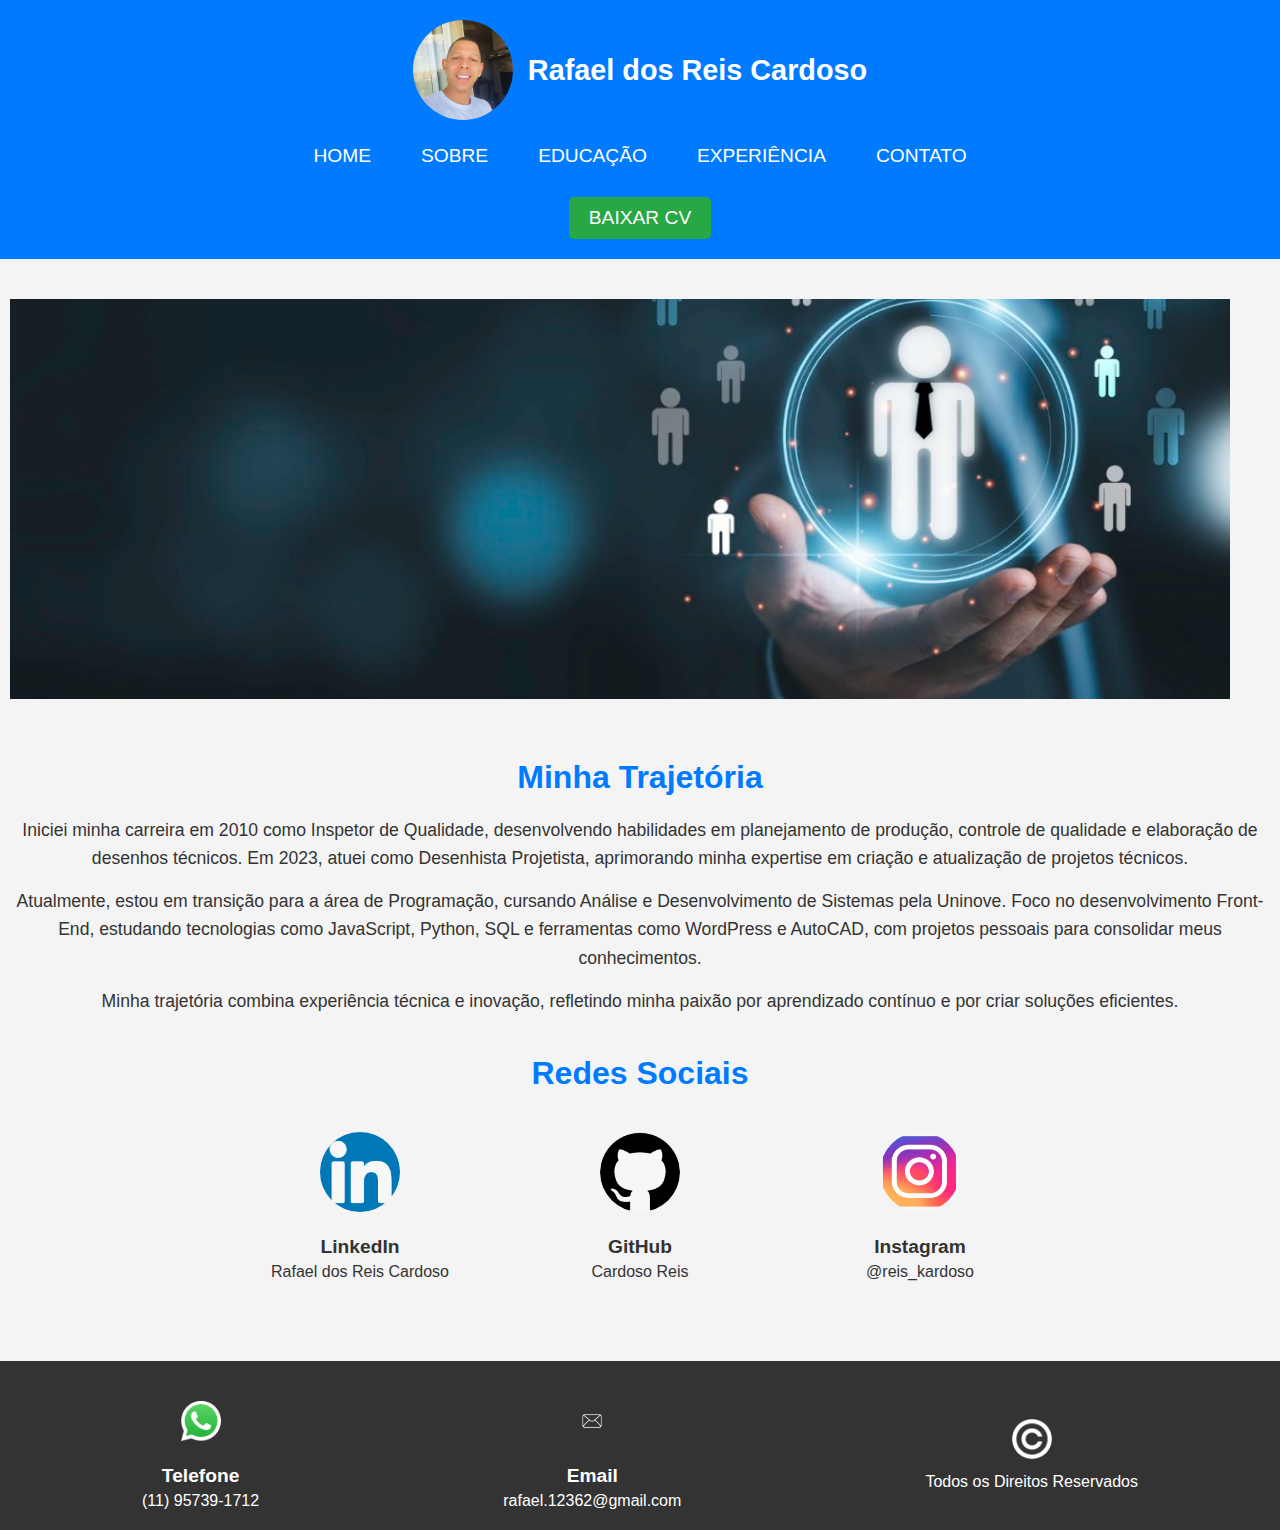
<file: index.html>
<!DOCTYPE html>
<html lang="pt-BR">

<head>
    <meta charset="UTF-8">
    <meta http-equiv="X-UA-Compatible" content="IE=edge">
    <meta name="viewport" content="width=device-width, initial-scale=1.0">
    <title>Currículo - Rafael dos Reis Cardoso</title>
    <meta name="description" content="Currículo de Rafael dos Reis Cardoso, desenvolvedor front-end em transição de carreira com experiência em qualidade e projetos técnicos.">
    <link rel="stylesheet" href="style/style.css">
    <link rel="stylesheet" href="https://cdnjs.cloudflare.com/ajax/libs/font-awesome/6.1.1/css/all.min.css">
</head>

<body>
    <header>
        <div class="header-name">
            <img src="./imagens/perfil2.jpeg" alt="Foto de perfil de Rafael dos Reis Cardoso">
            <h1>Rafael dos Reis Cardoso</h1>
        </div>

        <nav>
            <a href="#">HOME</a>
            <a href="./about.html">SOBRE</a>
            <a href="./education.html">EDUCAÇÃO</a>
            <a href="./experience.html">EXPERIÊNCIA</a>
            <a href="./contact.html">CONTATO</a>
        </nav>

        <a href="./files/Rafael Cardoso_Desenvolvedor Jr.pdf" download="Rafael_CV.pdf" class="btn-download">BAIXAR CV</a>
    </header>

    <main>
        <section>
            <img class="banner" src="./imagens/Tech-Recruiter-1280x640.jpg" alt="Banner representando tecnologia">
            <label class="typing-animation" id="text-saudacao"></label>
        </section>

        <div class="resume-index">
            <h2 class="title-historic">Minha Trajetória</h2>
            <p>Iniciei minha carreira em 2010 como Inspetor de Qualidade, desenvolvendo habilidades em planejamento de
                produção, controle de qualidade e elaboração de desenhos técnicos. Em 2023, atuei como Desenhista
                Projetista, aprimorando minha expertise em criação e atualização de projetos técnicos.</p>
            <p>Atualmente, estou em transição para a área de Programação, cursando Análise e Desenvolvimento de Sistemas
                pela Uninove. Foco no desenvolvimento Front-End, estudando tecnologias como JavaScript, Python, SQL e
                ferramentas como WordPress e AutoCAD, com projetos pessoais para consolidar meus conhecimentos.</p>
            <p>Minha trajetória combina experiência técnica e inovação, refletindo minha paixão por aprendizado contínuo
                e por criar soluções eficientes.</p>
        </div>

        <div class="social-media">
            <h2 class="title-socialMedia">Redes Sociais</h2>
            <aside>
                <article>
                    <a href="https://www.linkedin.com/in/rafael-reis-a50306181/" target="_blank">
                        <img class="image-socialMedia" src="./imagens/lik.jpeg" alt="LinkedIn">
                    </a>
                    <h3>LinkedIn</h3>
                    <p>Rafael dos Reis Cardoso</p>
                </article>
                <article>
                    <a href="https://github.com/CardosoReis" target="_blank">
                        <img class="image-socialMedia" src="./imagens/git.jpeg" alt="GitHub">
                    </a>
                    <h3>GitHub</h3>
                    <p>Cardoso Reis</p>
                </article>
                <article>
                    <a href="https://www.instagram.com/reis_kardoso/" target="_blank">
                        <img class="image-socialMedia" src="./imagens/insta.jpeg" alt="Instagram">
                    </a>
                    <h3>Instagram</h3>
                    <p>@reis_kardoso</p>
                </article>
            </aside>
        </div>
    </main>

    <footer>
        <article>
            <a href="https://api.whatsapp.com/send?phone=5511957391712" target="_blank">
                <img src="./imagens/logo-whatsapp-colorido-com-nome-1024.png" alt="WhatsApp">
            </a>
            <h3>Telefone</h3>
            <p>(11) 95739-1712</p>
        </article>
        <article>
            <a href="mailto:rafael.12362@gmail.com">
                <img src="./imagens/email-removebg-preview.png" alt="Email">
            </a>
            <h3>Email</h3>
            <p>rafael.12362@gmail.com</p>
        </article>
        <article>
            <img src="./imagens/copyright-removebg-preview.png" alt="Direitos Reservados">
            <p>Todos os Direitos Reservados</p>
        </article>
    </footer>
</body>

</html>
</file>
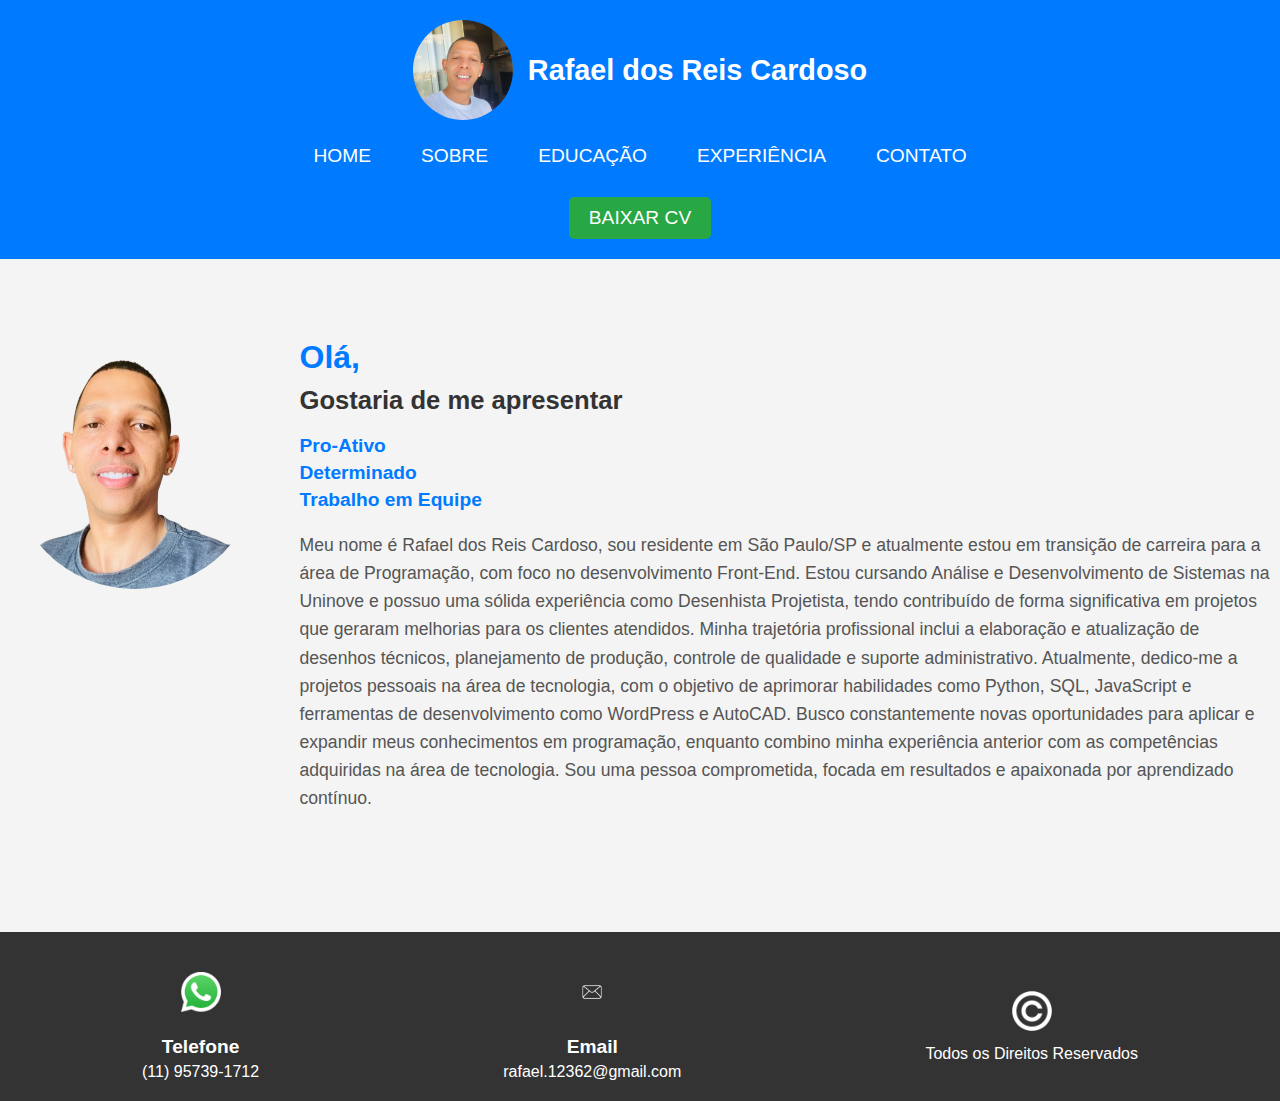
<file: about.html>
<!DOCTYPE html>
<html lang="pt-BR">

<head>
    <meta charset="UTF-8">
    <meta http-equiv="X-UA-Compatible" content="IE=edge">
    <meta name="viewport" content="width=device-width, initial-scale=1.0">
    <title>Currículo - Rafael dos Reis Cardoso</title>
    <meta name="description" content="Sobre Rafael dos Reis Cardoso, desenvolvedor front-end em transição de carreira com experiência em qualidade e projetos técnicos.">
    <link rel="stylesheet" href="style/style.css">
    <link rel="stylesheet" href="https://cdnjs.cloudflare.com/ajax/libs/font-awesome/6.1.1/css/all.min.css">
</head>

<body class="body-about">
    <header>
        <div class="header-name">
            <img class="img-usuario" src="./imagens/perfil2.jpeg" alt="Foto de perfil de Rafael dos Reis Cardoso">
            <h1>Rafael dos Reis Cardoso</h1>
        </div>

        <nav>
            <a href="./index.html">HOME</a>
            <a href="#">SOBRE</a>
            <a href="./education.html">EDUCAÇÃO</a>
            <a href="./experience.html">EXPERIÊNCIA</a>
            <a href="./contact.html">CONTATO</a>
        </nav>

        <a href="./files/Rafael Cardoso_Desenvolvedor_Jr.pdf" download="Rafael_CV.pdf" class="btn-download">BAIXAR CV</a>
    </header>

    <main class="main-about">
        <section>
            <img class="about-img" src="./imagens/perfil2-removebg-preview.png" alt="Foto perfil">
            <div>
                <h1 id="title-ola">Olá,</h1>
                <h2>Gostaria de me apresentar</h2>

                <article>
                    <h3 class="title-about">Pro-Ativo</h3>
                    <h3 class="title-about">Determinado</h3>
                    <h3 class="title-about">Trabalho em Equipe</h3>
                </article>
                <p id="parf-about">
                    Meu nome é Rafael dos Reis Cardoso, sou residente em São Paulo/SP e atualmente estou em transição de
                    carreira para a área de Programação, com foco no desenvolvimento Front-End. Estou cursando Análise e
                    Desenvolvimento de Sistemas na Uninove e possuo uma sólida experiência como Desenhista Projetista, tendo
                    contribuído de forma significativa em projetos que geraram melhorias para os clientes atendidos.
                    Minha trajetória profissional inclui a elaboração e atualização de desenhos técnicos, planejamento de
                    produção, controle de qualidade e suporte administrativo. Atualmente, dedico-me a projetos pessoais na
                    área de tecnologia, com o objetivo de aprimorar habilidades como Python, SQL, JavaScript e ferramentas de
                    desenvolvimento como WordPress e AutoCAD.
                    Busco constantemente novas oportunidades para aplicar e expandir meus conhecimentos em programação,
                    enquanto combino minha experiência anterior com as competências adquiridas na área de tecnologia. Sou uma
                    pessoa comprometida, focada em resultados e apaixonada por aprendizado contínuo.
                </p>
            </div>
        </section>
    </main>

    <footer>
        <article>
            <a href="https://api.whatsapp.com/send?phone=5511957391712" target="_blank">
                <img class="footer-contactAbout" src="./imagens/logo-whatsapp-colorido-com-nome-1024.png" alt="WhatsApp">
            </a>
            <h3>Telefone</h3>
            <p>(11) 95739-1712</p>
        </article>

        <article>
            <a href="mailto:rafael.12362@gmail.com">
                <img class="footer-contact" src="./imagens/email-removebg-preview.png" alt="Email">
            </a>
            <h3>Email</h3>
            <p>rafael.12362@gmail.com</p>
        </article>

        <article>
            <img class="footer-contact" src="./imagens/copyright-removebg-preview.png" alt="Direitos Reservados">
            <p>Todos os Direitos Reservados</p>
        </article>
    </footer>
</body>

</html>
</file>
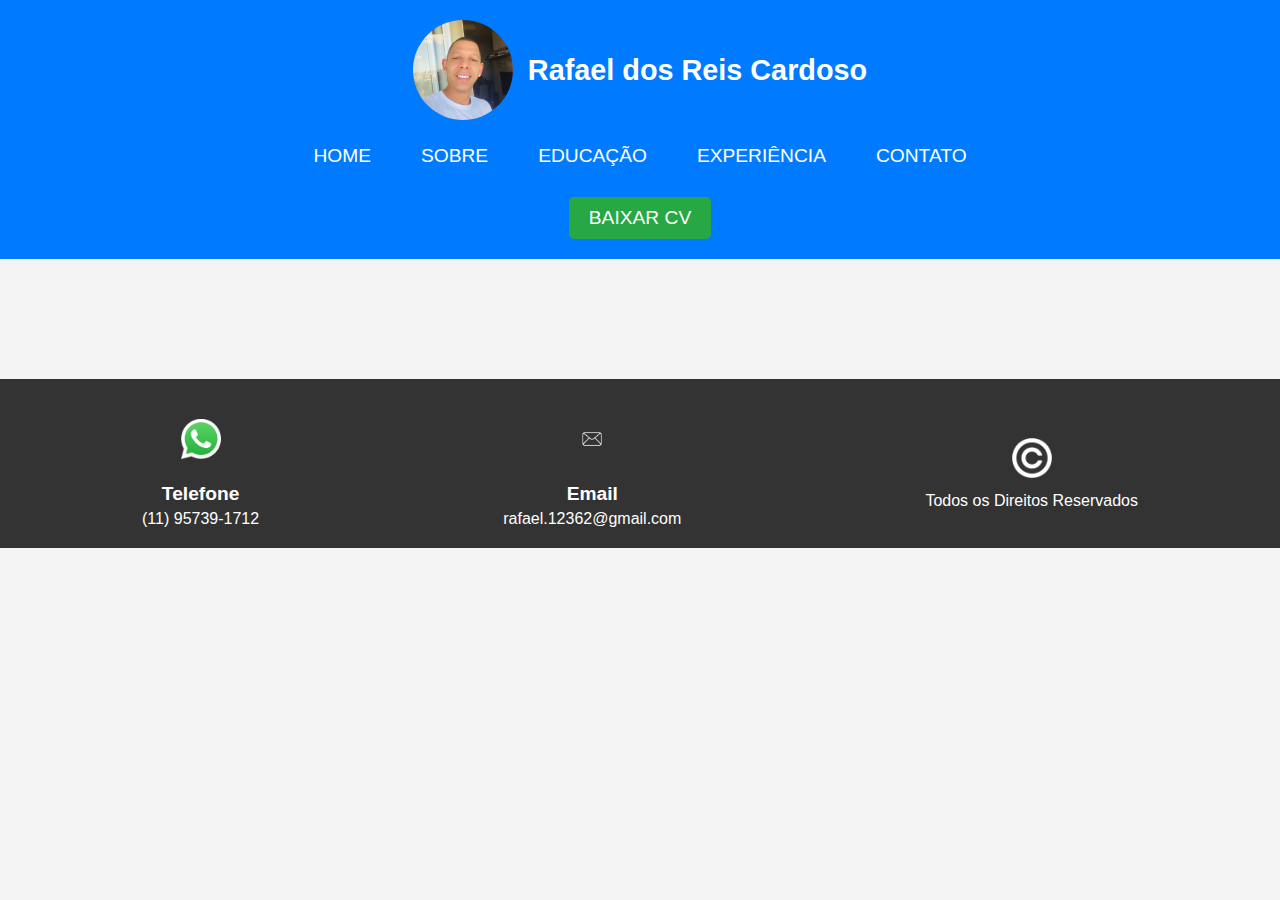
<file: contact.html>
<!DOCTYPE html>
<html lang="pt-BR">

<head>
    <meta charset="UTF-8">
    <meta http-equiv="X-UA-Compatible" content="IE=edge">
    <meta name="viewport" content="width=device-width, initial-scale=1.0">
    <title>Currículo - Rafael dos Reis Cardoso</title>
    <link rel="stylesheet" href="https://cdnjs.cloudflare.com/ajax/libs/font-awesome/6.1.1/css/all.min.css">
    <link rel="stylesheet" href="./style/style.css">
</head>

<body>
    <header>
        <div class="header-name">
            <img class="img-usuario" src="./imagens/perfil2.jpeg" alt="Foto de perfil de Rafael dos Reis Cardoso">
            <h1>Rafael dos Reis Cardoso</h1>
        </div>

        <nav>
            <a href="./index.html">HOME</a>
            <a href="./about.html">SOBRE</a>
            <a href="./education.html">EDUCAÇÃO</a>
            <a href="./experience.html">EXPERIÊNCIA</a>
            <a href="#">CONTATO</a>
        </nav>

        <a href="./files/Rafael Cardoso_Desenvolvedor Jr.pdf" download="Rafael_CV.pdf" class="btn-download">BAIXAR CV</a>
    </header>

    <main>
        <!-- Conteúdo principal (se necessário, adicione aqui) -->
    </main>

    <footer>
        <article>
            <a href="https://api.whatsapp.com/send?phone=5511957391712" target="_blank">
                <img class="footer-contact" src="./imagens/logo-whatsapp-colorido-com-nome-1024.png" alt="WhatsApp">
            </a>
            <h3>Telefone</h3>
            <p>(11) 95739-1712</p>
        </article>

        <article>
            <a href="mailto:rafael.12362@gmail.com">
                <img class="footer-contact" src="./imagens/email-removebg-preview.png" alt="Email">
            </a>
            <h3>Email</h3>
            <p>rafael.12362@gmail.com</p>
        </article>

        <article>
            <img class="footer-contact" src="./imagens/copyright-removebg-preview.png" alt="Direitos Reservados">
            <p>Todos os Direitos Reservados</p>
        </article>
    </footer>
</body>

</html>
</file>
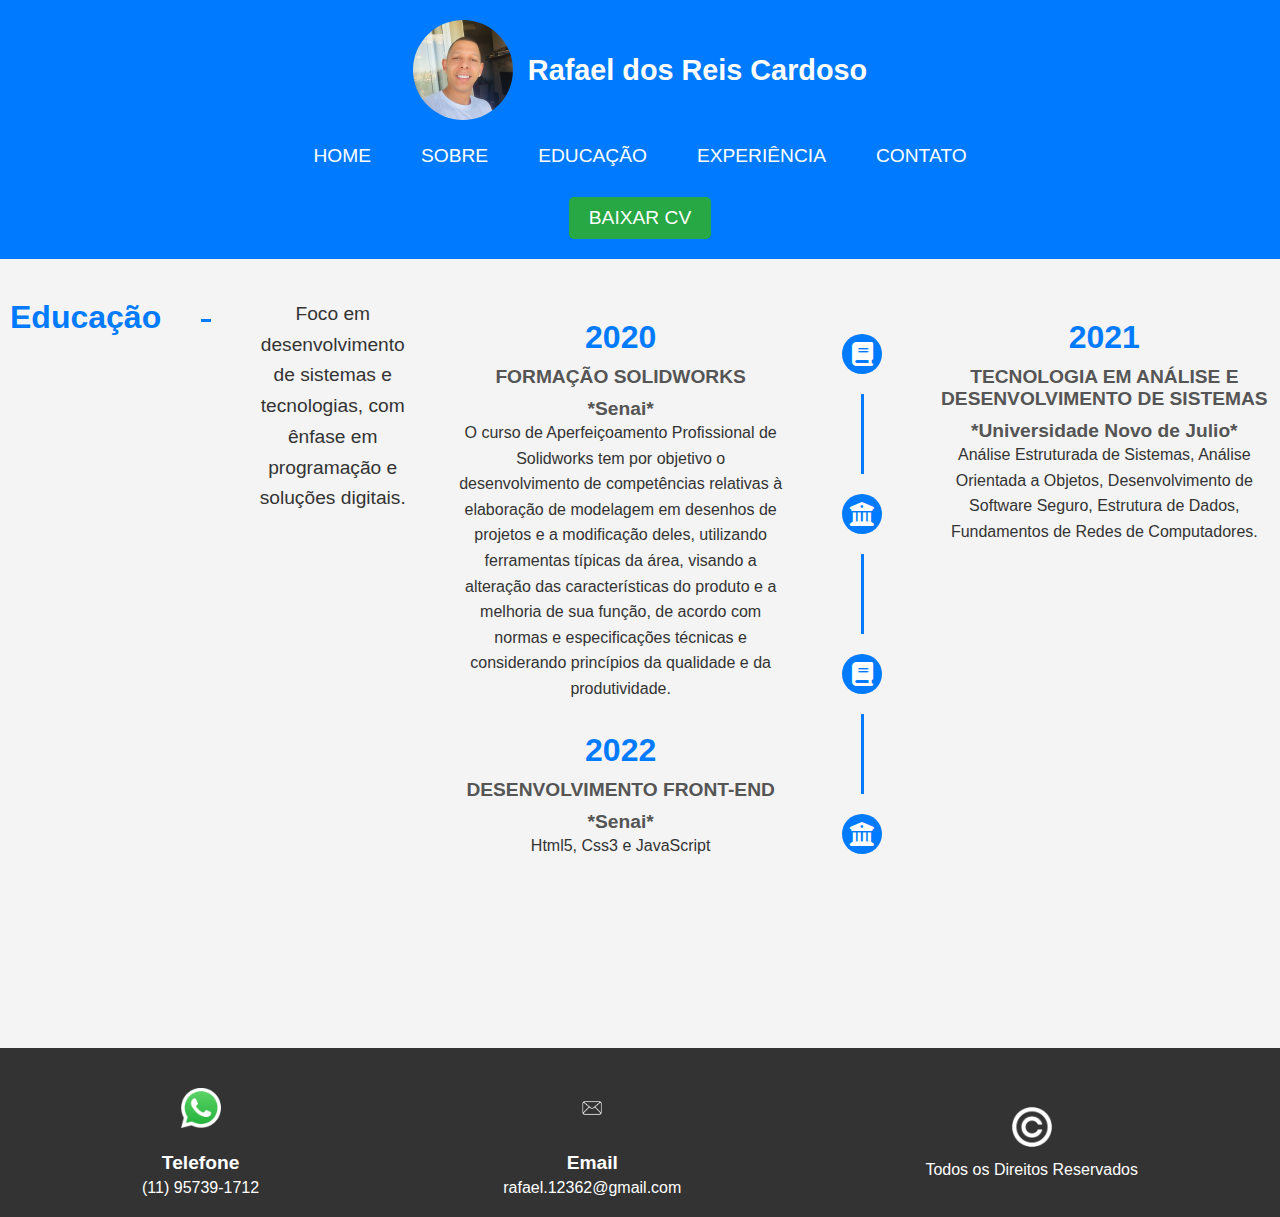
<file: education.html>
<!DOCTYPE html>
<html lang="pt-BR">

<head>
    <meta charset="UTF-8">
    <meta http-equiv="X-UA-Compatible" content="IE=edge">
    <meta name="viewport" content="width=device-width, initial-scale=1.0">
    <title>Currículo - Rafael dos Reis Cardoso</title>
    <link rel="stylesheet" href="https://cdnjs.cloudflare.com/ajax/libs/font-awesome/6.1.1/css/all.min.css">
    <link rel="stylesheet" href="./style/style.css">
</head>

<body class="body-education">
    <header>
        <div class="header-name">
            <img class="img-usuario" src="./imagens/perfil2.jpeg" alt="Foto de Perfil">
            <h1>Rafael dos Reis Cardoso</h1>
        </div>

        <div>
            <nav>
                <a href="./index.html">HOME</a>
                <a href="./about.html">SOBRE</a>
                <a href="#">EDUCAÇÃO</a>
                <a href="./expirence.html">EXPERIÊNCIA</a>
                <a href="./contact.html">CONTATO</a>
            </nav>
        </div>

        <a href="./files/Rafael Cardoso_Desenvolvedor Jr.pdf" download="Rafael_CV.pdf" class="btn-download">BAIXAR CV</a>
    </header>

    <main class="main-education">
        <section class="page-education">
            <h1 class="title-education">Educação</h1>
            <div class="linha-horizontal"></div>
            <p class="paraf-education">Foco em desenvolvimento de sistemas e tecnologias, com ênfase em programação e soluções digitais.</p>

            <article class="box-education">
                <aside class="texto-LE">
                    <div class="texto-circulo1">
                        <h1 class="h1-texto-circulo1">2020</h1>
                        <h2 class="h2-texto-circulo1">FORMAÇÃO SOLIDWORKS</h2>
                        <h2 class="h2-texto-circulo1">*Senai*</h2>
                        <p class="p-texto-circulo1">O curso de Aperfeiçoamento Profissional de Solidworks tem por objetivo o desenvolvimento de competências relativas à elaboração de modelagem em desenhos de projetos e a modificação deles, utilizando ferramentas típicas da área, visando a alteração das características do produto e a melhoria de sua função, de acordo com normas e especificações técnicas e considerando princípios da qualidade e da produtividade.</p>
                    </div>

                    <div class="texto-circulo3">
                        <h1 class="h1-texto-circulo3">2022</h1>
                        <h2 class="h2-texto-circulo3">DESENVOLVIMENTO FRONT-END</h2>
                        <h2 class="h2-texto-circulo3">*Senai*</h2>
                        <p class="p-texto-circulo3">Html5, Css3 e JavaScript</p>
                    </div>
                </aside>

                <aside class="circulo-centro">
                    <div class="circulo1"><i class="fa-solid fa-book" id="icon-education"></i></div>
                    <div class="linha-vertical1"></div>
                    <div class="circulo2"><i class="fa-solid fa-building-columns" id="icon-build"></i></div>
                    <div class="linha-vertical2"></div>
                    <div class="circulo3"><i class="fa-solid fa-book" id="icon-education"></i></div>
                    <div class="linha-vertical3"></div>
                    <div class="circulo4"><i class="fa-solid fa-building-columns" id="icon-build"></i></div>
                </aside>

                <aside class="texto-LD">
                    <div class="texto-circulo2">
                        <h1 class="h1-texto-circulo2">2021</h1>
                        <h2 class="h2-texto-circulo2">TECNOLOGIA EM ANÁLISE E DESENVOLVIMENTO DE SISTEMAS</h2>
                        <h2 class="h2-texto-circulo2">*Universidade Novo de Julio*</h2>
                        <p class="p-texto-circulo2">Análise Estruturada de Sistemas, Análise Orientada a Objetos, Desenvolvimento de Software Seguro, Estrutura de Dados, Fundamentos de Redes de Computadores.</p>
                    </div>
                </aside>
            </article>
        </section>
    </main>

    <footer>
        <article>
            <img class="footer-contactAbout" src="./imagens/logo-whatsapp-colorido-com-nome-1024.png" alt="whatsapp">
            <h3>Telefone</h3>
            <p>(11) 95739-1712</p>
        </article>

        <article>
            <img class="footer-contact" src="./imagens/email-removebg-preview.png" alt="email">
            <h3>Email</h3>
            <p>rafael.12362@gmail.com</p>
        </article>

        <article>
            <img class="footer-contact" src="./imagens/copyright-removebg-preview.png" alt="Direitos">
            <p>Todos os Direitos Reservados</p>
        </article>
    </footer>
</body>

</html>
</file>
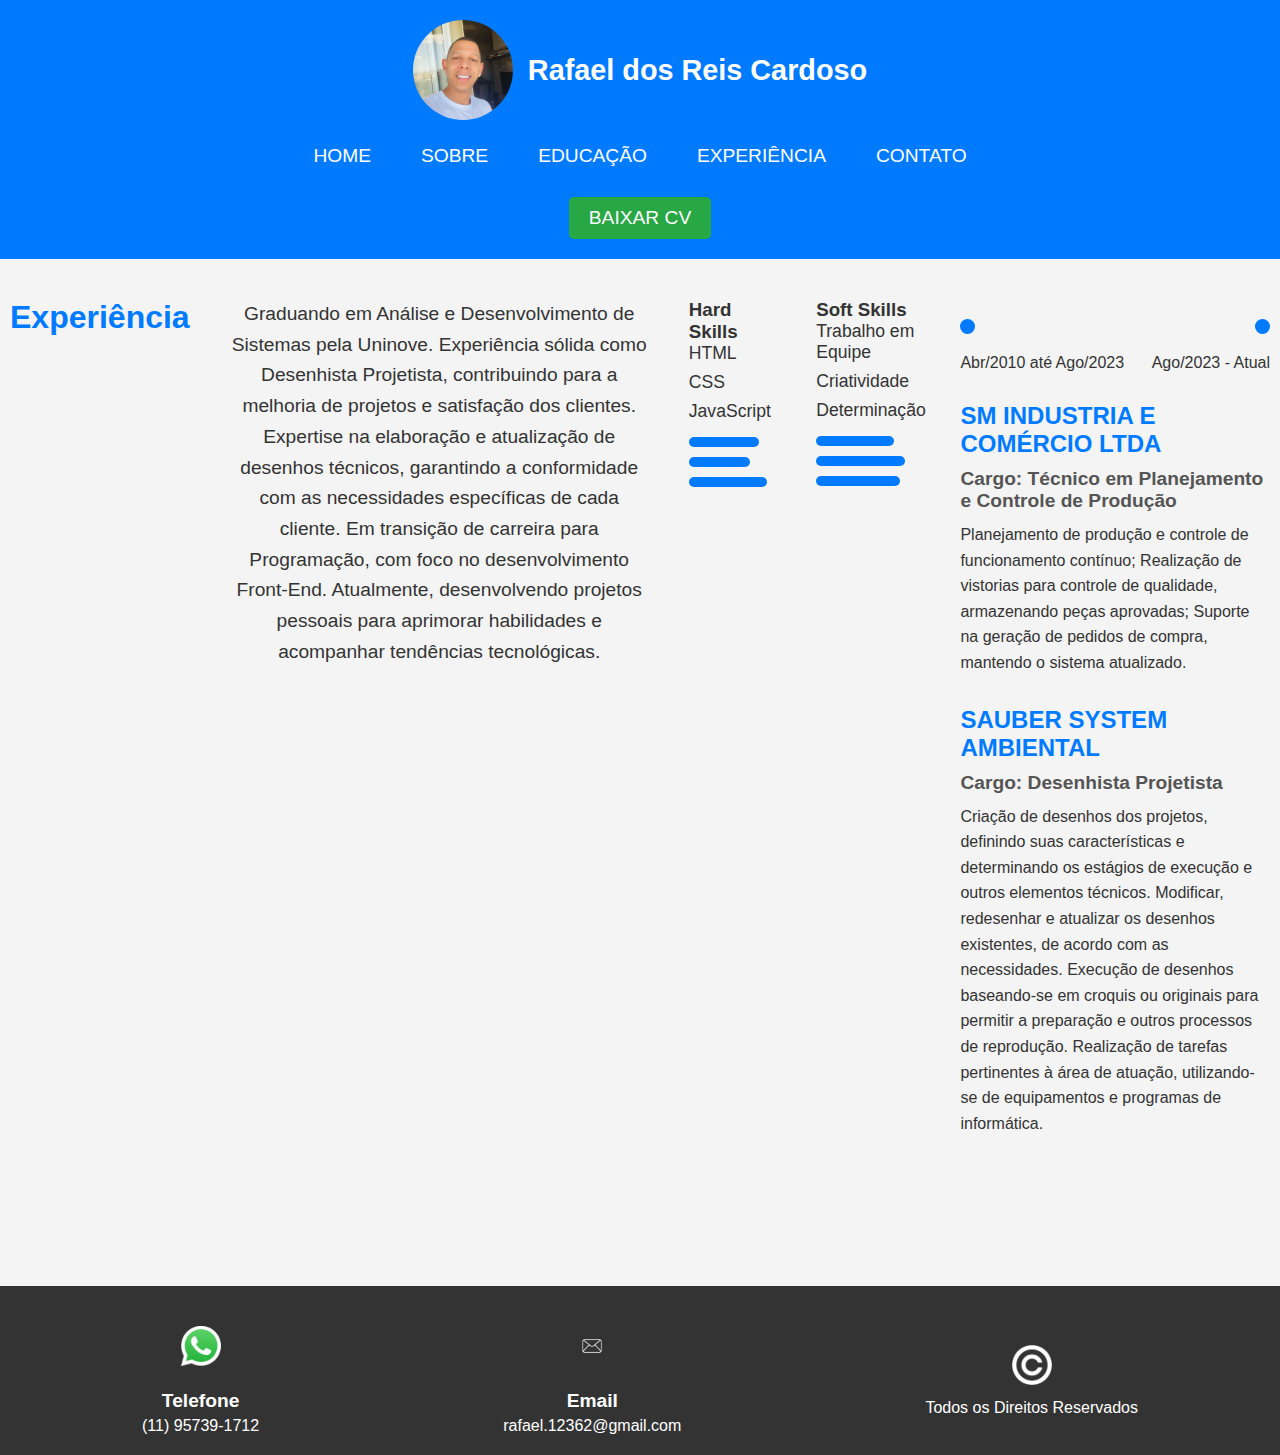
<file: experience.html>
<!DOCTYPE html>
<html lang="pt-BR">

<head>
    <meta charset="UTF-8">
    <meta http-equiv="X-UA-Compatible" content="IE=edge">
    <meta name="viewport" content="width=device-width, initial-scale=1.0">
    <title>Currículo - Rafael dos Reis Cardoso</title>
    <link rel="stylesheet" href="https://cdnjs.cloudflare.com/ajax/libs/font-awesome/6.1.1/css/all.min.css">
    <link rel="stylesheet" href="./style/style.css">
</head>

<body>
    <header>
        <div class="header-name">
            <img class="img-usuario" src="./imagens/perfil2.jpeg" alt="Foto de perfil de Rafael dos Reis Cardoso">
            <h1>Rafael dos Reis Cardoso</h1>
        </div>

        <nav>
            <a href="./index.html" title="Página inicial">HOME</a>
            <a href="./about.html" title="Saiba mais sobre mim">SOBRE</a>
            <a href="./education.html" title="Minha formação acadêmica">EDUCAÇÃO</a>
            <a href="#">EXPERIÊNCIA</a>
            <a href="./contact.html" title="Entre em contato">CONTATO</a>
        </nav>

        <a href="./files/Rafael Cardoso_Desenvolvedor Jr.pdf" download="Rafael_CV.pdf" class="btn-download" title="Baixar currículo em PDF">BAIXAR CV</a>
    </header>

    <main>
        <section class="experience-section">
            <h1 class="title-experience">Experiência</h1>

            <p class="experience-description">
                Graduando em Análise e Desenvolvimento de Sistemas pela Uninove. Experiência sólida como Desenhista Projetista, 
                contribuindo para a melhoria de projetos e satisfação dos clientes. Expertise na elaboração e atualização de desenhos técnicos, 
                garantindo a conformidade com as necessidades específicas de cada cliente. Em transição de carreira para Programação, com foco no 
                desenvolvimento Front-End. Atualmente, desenvolvendo projetos pessoais para aprimorar habilidades e acompanhar tendências tecnológicas.
            </p>

            <div class="experience-container">
                <div class="hard-skills">
                    <h3>Hard Skills</h3>
                    <ul class="skills-list">
                        <li>HTML</li>
                        <li>CSS</li>
                        <li>JavaScript</li>
                    </ul>

                    <div class="skills-progress">
                        <div class="progress-bar1" aria-label="Progresso em HTML"></div>
                        <div class="progress-bar2" aria-label="Progresso em CSS"></div>
                        <div class="progress-bar3" aria-label="Progresso em JavaScript"></div>
                    </div>
                </div>

                <div class="soft-skills">
                    <h3>Soft Skills</h3>
                    <ul class="skills-list">
                        <li>Trabalho em Equipe</li>
                        <li>Criatividade</li>
                        <li>Determinação</li>
                    </ul>

                    <div class="skills-progress">
                        <div class="progress-bar4" aria-label="Progresso em Trabalho em Equipe"></div>
                        <div class="progress-bar5" aria-label="Progresso em Criatividade"></div>
                        <div class="progress-bar6" aria-label="Progresso em Determinação"></div>
                    </div>
                </div>
            </div>

            <article class="job-experience">
                <div class="experience-timeline">
                    <div class="timeline-dot" id="dot1" aria-label="Início de carreira"></div>
                    <div class="timeline-dot" id="dot2" aria-label="Atuação atual"></div>
                </div>

                <div class="experience-dates">
                    <div class="date" id="date1" aria-label="Período de Abr/2010 até Ago/2023">Abr/2010 até Ago/2023</div>
                    <div class="date" id="date2" aria-label="Período de Ago/2023 até o presente">Ago/2023 - Atual</div>
                </div>

                <div class="job-summary">
                    <div class="job-item" id="job1">
                        <h2>SM INDUSTRIA E COMÉRCIO LTDA</h2>
                        <h3>Cargo: Técnico em Planejamento e Controle de Produção</h3>
                        <p>Planejamento de produção e controle de funcionamento contínuo; Realização de vistorias para controle de qualidade, 
                           armazenando peças aprovadas; Suporte na geração de pedidos de compra, mantendo o sistema atualizado.</p>
                    </div>

                    <div class="job-item" id="job2">
                        <h2>SAUBER SYSTEM AMBIENTAL</h2>
                        <h3>Cargo: Desenhista Projetista</h3>
                        <p>Criação de desenhos dos projetos, definindo suas características e determinando os estágios de execução e outros 
                           elementos técnicos. Modificar, redesenhar e atualizar os desenhos existentes, de acordo com as necessidades. 
                           Execução de desenhos baseando-se em croquis ou originais para permitir a preparação e outros processos de reprodução. 
                           Realização de tarefas pertinentes à área de atuação, utilizando-se de equipamentos e programas de informática.</p>
                    </div>
                </div>
            </article>
        </section>
    </main>

    <footer>
        <article>
            <a href="https://api.whatsapp.com/send?phone=5511957391712" target="_blank" title="Entre em contato via WhatsApp">
                <img class="footer-contact" src="./imagens/logo-whatsapp-colorido-com-nome-1024.png" alt="Ícone do WhatsApp">
            </a>
            <h3>Telefone</h3>
            <p>(11) 95739-1712</p>
        </article>

        <article>
            <a href="mailto:rafael.12362@gmail.com" title="Enviar email para Rafael">
                <img class="footer-contact" src="./imagens/email-removebg-preview.png" alt="Ícone de email">
            </a>
            <h3>Email</h3>
            <p>rafael.12362@gmail.com</p>
        </article>

        <article>
            <img class="footer-contact" src="./imagens/copyright-removebg-preview.png" alt="Ícone de direitos reservados">
            <p>Todos os Direitos Reservados</p>
        </article>
    </footer>
</body>

</html>
</file>
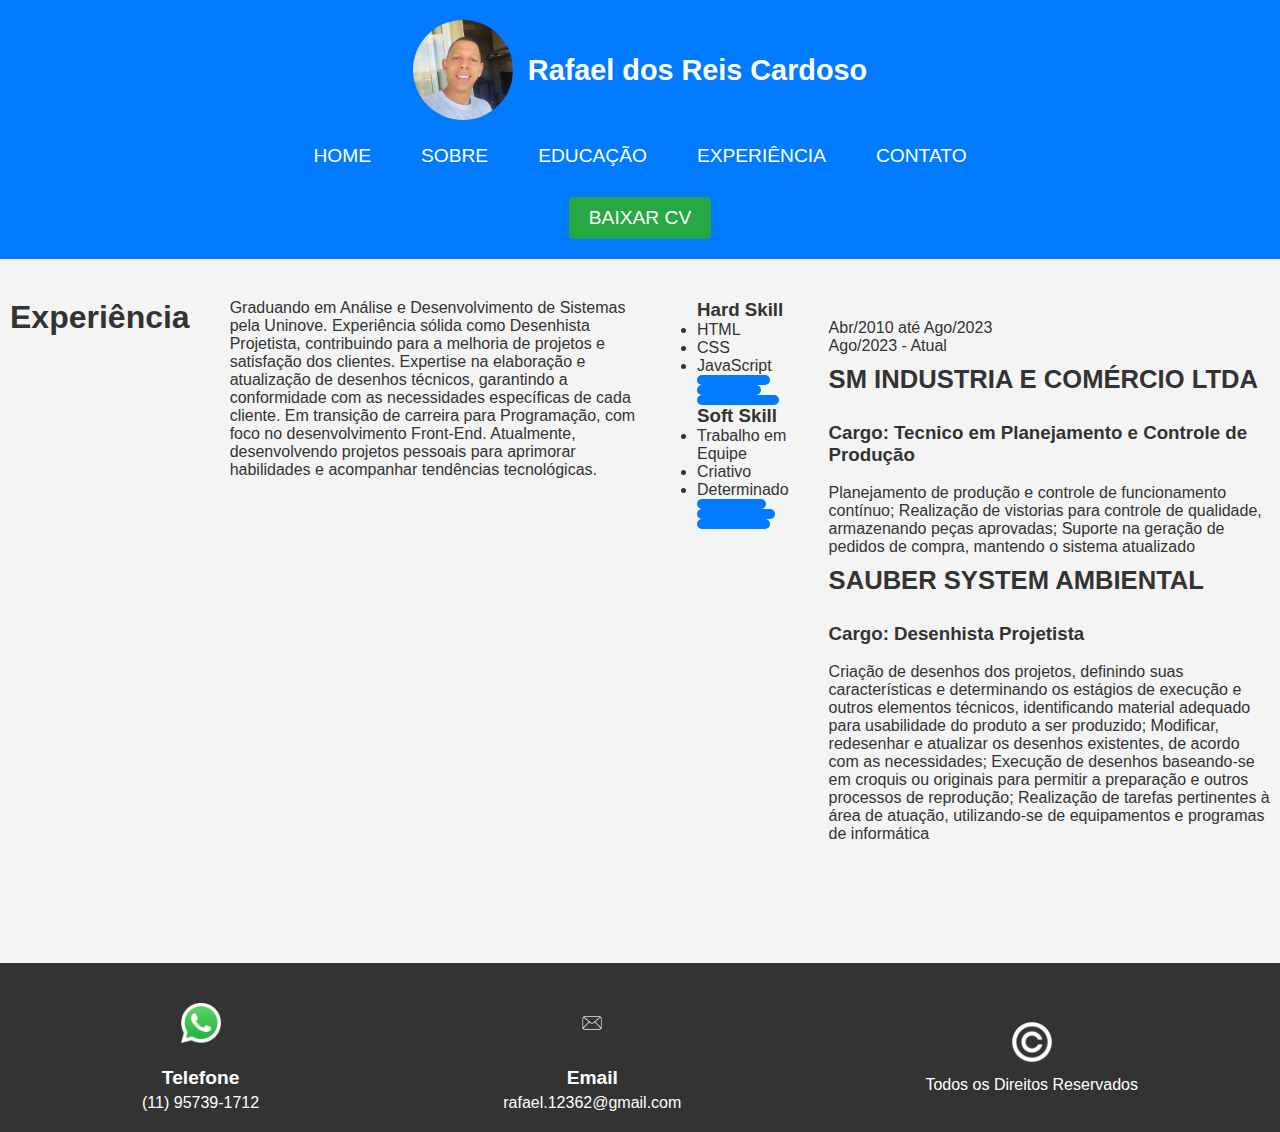
<file: expirence.html>
<!DOCTYPE html>
<html lang="pt-BR">

<head>
    <meta charset="UTF-8">
    <meta http-equiv="X-UA-Compatible" content="IE=edge">
    <meta name="viewport" content="width=device-width, initial-scale=1.0">
    <title>Currículo</title>
    <link rel="stylesheet" href="https://cdnjs.cloudflare.com/ajax/libs/font-awesome/6.1.1/css/all.min.css">
    <link rel="stylesheet" href="./style/style.css">
</head>

<body class="body-expirence">
    <header>
        <div class="header-name">
            <img class="img-usuario" src="./imagens/perfil2.jpeg">
            <h1>Rafael dos Reis Cardoso </h1>
        </div>

        <div>
            <nav>
                <a href="./index.html">HOME</a>
                <a href="#">SOBRE</a>
                <a href="./education.html">EDUCAÇÃO</a>
                <a href="./expirence.html">EXPERIÊNCIA</a>
                <a href="./contact.html">CONTATO</a>
            </nav>
        </div>

        <a href="./files/Rafael Cardoso_Desenvolvedor Jr.pdf" download="Rafael_CV.pdf" class="btn-download">BAIXAR CV</a>

    </header>
    <main class="main-expirence">

        <section class="page-expirence">

            <h1 class="title-expirence"> Experiência</h1>

            <p class="paraf-expirence">
                Graduando em Análise e Desenvolvimento de Sistemas pela Uninove.
                Experiência sólida como Desenhista Projetista, contribuindo para a melhoria de projetos e satisfação dos clientes.
                Expertise na elaboração e atualização de desenhos técnicos, garantindo a conformidade 
                com as necessidades específicas de cada cliente.
                Em transição de carreira para Programação, com foco no desenvolvimento Front-End. Atualmente, 
                desenvolvendo projetos pessoais para aprimorar habilidades e acompanhar tendências tecnológicas.</p>

            <div class="container-expirence">

                <div class="lista-hardskill">

                    <h3>Hard Skill</h3>
                    <div class="lista-expirence">
                        <ul id="lista">
                            <li>HTML</li>
                            <li>CSS</li>
                            <li>JavaScript</li>
                        </ul>

                        <ul id="lista">
                            <div class="progress-bar1"></div>
                            <div class="progress-bar2"></div>
                            <div class="progress-bar3"></div>

                        </ul>
                    </div>
                </div>

                <div class="lista-softskill">
                    <h3>Soft Skill</h3>
                    <div class="lista-expirence">
                        <ul id="lista">
                            <li>Trabalho em Equipe</li>
                            <li>Criativo</li>
                            <li>Determinado</li>
                        </ul>

                        <ul id="lista">
                            <div class="progress-bar4"></div>
                            <div class="progress-bar5"></div>
                            <div class="progress-bar6"></div>

                        </ul>
                    </div>
                </div>
            </div>

            <article class="teste">

                <aside class="teste-bolinha">
                    <div id="bola1"></div>
                    <div id="bola2"></div>
                  

                </aside>

                <aside class="teste-data">

                    <div id="data1"> Abr/2010 até Ago/2023</div>
                    <div id="data2"> Ago/2023 - Atual</div>
                    

                </aside>

                <aside class="teste-resumo">

                    <div id="resumo1">
                        <h2>SM INDUSTRIA E COMÉRCIO LTDA </h2>
                        <br>
                        <h3>Cargo: Tecnico em Planejamento e Controle de Produção</h3>
                        <br>
                        <p>Planejamento de produção e controle de funcionamento contínuo;
                             Realização de vistorias para controle de qualidade, armazenando peças aprovadas;
                             Suporte na geração de pedidos de compra, mantendo o sistema atualizado</p>
                    </div>

                    <div id="resumo2">
                        <h2>SAUBER SYSTEM AMBIENTAL </h2>
                        <br>
                        <h3>Cargo: Desenhista Projetista</h3>
                        <br>
                        <p> Criação de desenhos dos projetos, definindo suas características e determinando os estágios
                            de execução e outros elementos técnicos, identificando material adequado para usabilidade do
                            produto a ser produzido;
                            Modificar, redesenhar e atualizar os desenhos existentes, de acordo com as necessidades;
                            Execução de desenhos baseando-se em croquis ou originais para permitir a preparação e
                            outros processos de reprodução;
                            Realização de tarefas pertinentes à área de atuação, utilizando-se de equipamentos e
                            programas de informática</p>
                    </div>




                </aside>

               
            </article>

        </section>
    </main>

    <footer>
        <article>

            <img class="footer-contactAbout" src="./imagens/logo-whatsapp-colorido-com-nome-1024.png"
                href="https://api.whatsapp.com/send?phone=5511957391712" alt="whatsapp">

            <h3>Telefone </h3>
            <p> (11) 95739-1712</p>

        </article>

        <article>

            <img class="footer-contact" src="./imagens/email-removebg-preview.png" href="" alt="email">
            <h3>Email</h3>
            <p>rafael.12362@gmail.com</p>

        </article>

        <article>

            <img class="footer-contact" src="./imagens/copyright-removebg-preview.png" href="" alt="Direitos">

            <p>Todos os Direitos Reservados</p>

        </article>

    </footer>
</body>

</html>
</file>
<file: style/style.css>
/* Pagina Index */ 
    * {
        margin: 0;
        padding: 0;
        box-sizing: border-box;
    }

    /* Corpo da página */
    body {
        font-family: Arial, sans-serif;
        background-color: #f4f4f4;
        color: #333;
    }

    /* Cabeçalho */
    header {
        background-color: #007BFF;
        color: white;
        padding: 20px 10px;
        text-align: center;
    }

    header .header-name {
        display: flex;
        justify-content: center;
        align-items: center;
        margin-bottom: 15px;
    }

    header .header-name img {
        width: 100px;
        height: 100px;
        border-radius: 50%;
        margin-right: 15px;
    }
        
    header h1 {
        font-size: 1.8rem;
    }

    nav {
        display: flex;
        justify-content: center;
        gap: 20px;
        margin-top: 15px;
    }

    nav a {
        text-decoration: none;
        color: white;
        font-size: 1.2rem;
        padding: 10px 15px;
        transition: background-color 0.3s;
    }

    nav a:hover {
        background-color: #0056b3;
    }

    .btn-download {
        display: inline-block;
        background-color: #28a745;
        color: white;
        padding: 10px 20px;
        margin-top: 20px;
        border-radius: 5px;
        text-align: center;
        font-size: 1.2rem;
        text-decoration: none;
    }

    .btn-download:hover {
        background-color: #218838;
    }

    /* Main */
    main {
        padding: 40px 10px;
    }

    .banner {
        width: 100%;
        height: auto;
        max-height: 400px;
        object-fit: cover;
        margin-bottom: 20px;
    }

    .typing-animation {
        font-size: 2rem;
        color: #007BFF;
        text-align: center;
        margin-top: 20px;
    }

    .resume-index {
        margin-top: 40px;
        text-align: center;
    }

    .resume-index h2 {
        font-size: 2rem;
        color: #007BFF;
        margin-bottom: 20px;
    }

    .resume-index p {
        font-size: 1.1rem;
        line-height: 1.6;
        margin-bottom: 15px;
    }

    /* Redes sociais */
    .social-media {
        margin-top: 40px;
        text-align: center;
    }

    .social-media h2 {
        font-size: 2rem;
        color: #007BFF;
        margin-bottom: 20px;
    }

    .social-media aside {
        display: flex;
        justify-content: center;
        gap: 30px;
        flex-wrap: wrap;
    }

    .social-media article {
        width: 250px;
        text-align: center;
    }

    .social-media .image-socialMedia {
        width: 80px;
        height: 80px;
        border-radius: 50%;
        margin-bottom: 10px;
    }

    .social-media h3 {
        font-size: 1.2rem;
        margin-bottom: 5px;
    }

    .social-media p {
        font-size: 1rem;
    }

    /* Footer */
    footer {
        display: flex;
        justify-content: space-around;
        align-items: center;
        background-color: #333;
        color: white;
        padding: 20px;
        margin-top: 40px;
    }

    footer article {
        text-align: center;
    }

    footer img {
        width: 40px;
        height: 40px;
        margin-bottom: 10px;
    }

    footer h3 {
        font-size: 1.2rem;
        margin-bottom: 5px;
    }

    footer p {
        font-size: 1rem;
    }

    /* Responsividade */
    @media (max-width: 768px) {
        header .header-name {
            flex-direction: column;
            align-items: center;
        }

        header .header-name img {
            margin-right: 0;
            margin-bottom: 10px;
        }

        nav {
            flex-direction: column;
            gap: 15px;
        }

        .btn-download {
            margin-top: 20px;
        }

        .resume-index h2 {
            font-size: 1.6rem;
        }

        .resume-index p {
            font-size: 1rem;
        }

        .social-media aside {
            flex-direction: column;
            align-items: center;
        }

        .social-media article {
            width: 100%;
            margin-bottom: 20px;
        }

        footer {
            flex-direction: column;
            gap: 20px;
        }
    }
/* Pagina About */     
    * {
        margin: 0;
        padding: 0;
        box-sizing: border-box;
    }

    /* Corpo da página */
    body {
        font-family: Arial, sans-serif;
        background-color: #f4f4f4;
        color: #333;
    }

    /* Cabeçalho */
    header {
        background-color: #007BFF;
        color: white;
        padding: 20px 10px;
        text-align: center;
    }

    header .header-name {
        display: flex;
        justify-content: center;
        align-items: center;
        margin-bottom: 15px;
    }

    header .header-name img {
        width: 100px;
        height: 100px;
        border-radius: 50%;
        margin-right: 15px;
    }

    header h1 {
        font-size: 1.8rem;
    }

    nav {
        display: flex;
        justify-content: center;
        gap: 20px;
        margin-top: 15px;
    }

    nav a {
        text-decoration: none;
        color: white;
        font-size: 1.2rem;
        padding: 10px 15px;
        transition: background-color 0.3s;
    }

    nav a:hover {
        background-color: #0056b3;
    }

    .btn-download {
        display: inline-block;
        background-color: #28a745;
        color: white;
        padding: 10px 20px;
        margin-top: 20px;
        border-radius: 5px;
        text-align: center;
        font-size: 1.2rem;
        text-decoration: none;
    }

    .btn-download:hover {
        background-color: #218838;
    }

    /* Main */
    main {
        padding: 40px 10px;
    }

    .main-about {
        display: flex;
        flex-direction: column;
        align-items: center;
        margin-top: 40px;
    }

    main section {
        display: flex;
        justify-content: center;
        gap: 40px;
        margin-bottom: 40px;
        text-align: left;
    }

    .about-img {
        width: 250px;
        height: 250px;
        border-radius: 50%;
        object-fit: cover;
    }

    #title-ola {
        font-size: 2rem;
        color: #007BFF;
    }

    h2 {
        font-size: 1.6rem;
        margin-top: 10px;
    }

    .title-about {
        font-size: 1.2rem;
        font-weight: bold;
        color: #007BFF;
        margin: 5px 0;
    }

    #parf-about {
        font-size: 1.1rem;
        line-height: 1.6;
        margin-top: 20px;
        color: #555;
    }

    article {
        margin-top: 20px;
    }

    article h3 {
        margin-top: 10px;
    }

    /* Redes sociais e Footer */
    footer {
        display: flex;
        justify-content: space-around;
        align-items: center;
        background-color: #333;
        color: white;
        padding: 20px;
        margin-top: 40px;
    }

    footer article {
        text-align: center;
    }

    footer img {
        width: 40px;
        height: 40px;
        margin-bottom: 10px;
    }

    footer h3 {
        font-size: 1.2rem;
        margin-bottom: 5px;
    }

    footer p {
        font-size: 1rem;
    }

    /* Responsividade */
    @media (max-width: 768px) {
        header .header-name {
            flex-direction: column;
            align-items: center;
        }

        header .header-name img {
            margin-right: 0;
            margin-bottom: 10px;
        }

        nav {
            flex-direction: column;
            gap: 15px;
        }

        .btn-download {
            margin-top: 20px;
        }

        .main-about {
            padding: 20px;
        }

        .main-about section {
            flex-direction: column;
            align-items: center;
        }

        .about-img {
            width: 150px;
            height: 150px;
        }

        .title-about {
            font-size: 1rem;
        }

        #parf-about {
            font-size: 1rem;
        }

        footer {
            flex-direction: column;
            gap: 20px;
        }
    }
/* Pagina Contact */
    * {
        margin: 0;
        padding: 0;
        box-sizing: border-box;
    }

    /* Corpo da página */
    body {
        font-family: Arial, sans-serif;
        background-color: #f4f4f4;
        color: #333;
    }

    /* Cabeçalho */
    header {
        background-color: #007BFF;
        color: white;
        padding: 20px 10px;
        text-align: center;
    }

    header .header-name {
        display: flex;
        justify-content: center;
        align-items: center;
        margin-bottom: 15px;
    }

    header .header-name img {
        width: 100px;
        height: 100px;
        border-radius: 50%;
        margin-right: 15px;
    }

    header h1 {
        font-size: 1.8rem;
    }

    nav {
        display: flex;
        justify-content: center;
        gap: 20px;
        margin-top: 15px;
    }

    nav a {
        text-decoration: none;
        color: white;
        font-size: 1.2rem;
        padding: 10px 15px;
        transition: background-color 0.3s;
    }

    nav a:hover {
        background-color: #0056b3;
    }

    .btn-download {
        display: inline-block;
        background-color: #28a745;
        color: white;
        padding: 10px 20px;
        margin-top: 20px;
        border-radius: 5px;
        text-align: center;
        font-size: 1.2rem;
        text-decoration: none;
    }

    .btn-download:hover {
        background-color: #218838;
    }

    /* Main */
    main {
        padding: 40px 10px;
    }

    /* Footer */
    footer {
        display: flex;
        justify-content: space-around;
        align-items: center;
        background-color: #333;
        color: white;
        padding: 20px;
        margin-top: 40px;
    }

    footer article {
        text-align: center;
    }

    footer img {
        width: 40px;
        height: 40px;
        margin-bottom: 10px;
    }

    footer h3 {
        font-size: 1.2rem;
        margin-bottom: 5px;
    }

    footer p {
        font-size: 1rem;
    }

    /* Responsividade */
    @media (max-width: 768px) {
        header .header-name {
            flex-direction: column;
            align-items: center;
        }

        header .header-name img {
            margin-right: 0;
            margin-bottom: 10px;
        }

        nav {
            flex-direction: column;
            gap: 15px;
        }

        .btn-download {
            margin-top: 20px;
        }

        footer {
            flex-direction: column;
            gap: 20px;
        }
    }
/* Pagina Education */    
    * {
        margin: 0;
        padding: 0;
        box-sizing: border-box;
    }

    /* Corpo da página */
    body {
        font-family: Arial, sans-serif;
        background-color: #f4f4f4;
        color: #333;
    }

    /* Cabeçalho */
    header {
        background-color: #007BFF;
        color: white;
        padding: 20px 10px;
        text-align: center;
    }

    header .header-name {
        display: flex;
        justify-content: center;
        align-items: center;
        margin-bottom: 15px;
    }

    header .header-name img {
        width: 100px;
        height: 100px;
        border-radius: 50%;
        margin-right: 15px;
    }

    header h1 {
        font-size: 1.8rem;
    }

    nav {
        display: flex;
        justify-content: center;
        gap: 20px;
        margin-top: 15px;
    }

    nav a {
        text-decoration: none;
        color: white;
        font-size: 1.2rem;
        padding: 10px 15px;
        transition: background-color 0.3s;
    }

    nav a:hover {
        background-color: #0056b3;
    }

    .btn-download {
        display: inline-block;
        background-color: #28a745;
        color: white;
        padding: 10px 20px;
        margin-top: 20px;
        border-radius: 5px;
        text-align: center;
        font-size: 1.2rem;
        text-decoration: none;
    }

    .btn-download:hover {
        background-color: #218838;
    }

    /* Main */
    main {
        padding: 40px 10px;
    }

    .page-education {
        text-align: center;
    }

    .title-education {
        font-size: 2rem;
        color: #007BFF;
        margin-bottom: 10px;
    }

    .linha-horizontal {
        width: 50px;
        height: 3px;
        background-color: #007BFF;
        margin: 20px auto;
    }

    .paraf-education {
        font-size: 1.2rem;
        margin-bottom: 40px;
        line-height: 1.6;
    }

    /* Caixa de Educação */
    .box-education {
        display: flex;
        justify-content: space-around;
        gap: 40px;
        margin-bottom: 40px;
    }

    .texto-LE, .texto-LD {
        width: 45%;
    }

    .texto-circulo1, .texto-circulo2, .texto-circulo3 {
        text-align: center;
        margin-bottom: 30px;
    }

    .texto-circulo1 h1, .texto-circulo2 h1, .texto-circulo3 h1 {
        font-size: 2rem;
        color: #007BFF;
    }

    .texto-circulo1 h2, .texto-circulo2 h2, .texto-circulo3 h2 {
        font-size: 1.2rem;
        color: #555;
    }

    .texto-circulo1 p, .texto-circulo2 p, .texto-circulo3 p {
        font-size: 1rem;
        color: #333;
        line-height: 1.6;
    }

    /* Icones e Linhas Verticais */
    .circulo-centro {
        position: relative;
        width: 80px;
        height: 100%;
        display: flex;
        justify-content: center;
        align-items: center;
        flex-direction: column;
    }

    .circulo1, .circulo2, .circulo3, .circulo4 {
        width: 40px;
        height: 40px;
        border-radius: 50%;
        background-color: #007BFF;
        display: flex;
        justify-content: center;
        align-items: center;
        color: white;
        font-size: 1.5rem;
        margin-bottom: 20px;
    }

    .linha-vertical1, .linha-vertical2, .linha-vertical3 {
        width: 3px;
        background-color: #007BFF;
        height: 80px;
        margin-bottom: 20px;
    }

    /* Rodapé */
    footer {
        display: flex;
        justify-content: space-around;
        align-items: center;
        background-color: #333;
        color: white;
        padding: 20px;
        margin-top: 40px;
    }

    footer article {
        text-align: center;
    }

    footer img {
        width: 40px;
        height: 40px;
        margin-bottom: 10px;
    }

    footer h3 {
        font-size: 1.2rem;
        margin-bottom: 5px;
    }

    footer p {
        font-size: 1rem;
    }

    /* Responsividade */
    @media (max-width: 768px) {
        header .header-name {
            flex-direction: column;
            align-items: center;
        }

        header .header-name img {
            margin-right: 0;
            margin-bottom: 10px;
        }

        nav {
            flex-direction: column;
            gap: 15px;
        }

        .btn-download {
            margin-top: 20px;
        }

        .title-education {
            font-size: 1.6rem;
        }

        .paraf-education {
            font-size: 1rem;
        }

        .box-education {
            flex-direction: column;
            align-items: center;
        }

        .texto-LE, .texto-LD {
            width: 100%;
            margin-bottom: 20px;
        }

        .circulo-centro {
            flex-direction: row;
        }

        footer {
            flex-direction: column;
            gap: 20px;
        }
    }
/* Pagina Expirence */      
    /* Reset de margens e padding */
* {
    margin: 0;
    padding: 0;
    box-sizing: border-box;
}

/* Corpo da página */
body {
    font-family: Arial, sans-serif;
    background-color: #f4f4f4;
    color: #333;
}

/* Cabeçalho */
header {
    background-color: #007BFF;
    color: white;
    padding: 20px 10px;
    text-align: center;
}

header .header-name {
    display: flex;
    justify-content: center;
    align-items: center;
    margin-bottom: 15px;
}

header .header-name img {
    width: 100px;
    height: 100px;
    border-radius: 50%;
    margin-right: 15px;
}

header h1 {
    font-size: 1.8rem;
}

nav {
    display: flex;
    justify-content: center;
    gap: 20px;
    margin-top: 15px;
}

nav a {
    text-decoration: none;
    color: white;
    font-size: 1.2rem;
    padding: 10px 15px;
    transition: background-color 0.3s;
}

nav a:hover {
    background-color: #0056b3;
}

.btn-download {
    display: inline-block;
    background-color: #28a745;
    color: white;
    padding: 10px 20px;
    margin-top: 20px;
    border-radius: 5px;
    text-align: center;
    font-size: 1.2rem;
    text-decoration: none;
}

.btn-download:hover {
    background-color: #218838;
}

/* Main */
main {
    padding: 40px 10px;
}

.experience-section {
    text-align: center;
}

.title-experience {
    font-size: 2rem;
    color: #007BFF;
    margin-bottom: 10px;
}

.experience-description {
    font-size: 1.2rem;
    line-height: 1.6;
    margin-bottom: 40px;
}

/* Containers de Hard e Soft Skills */
.experience-container {
    display: flex;
    justify-content: space-around;
    gap: 40px;
    margin-bottom: 40px;
}

.hard-skills, .soft-skills {
    width: 45%;
    text-align: left;
}

.skills-list {
    list-style-type: none;
    font-size: 1.1rem;
    margin-bottom: 15px;
}

.skills-list li {
    margin-bottom: 8px;
}

.skills-progress {
    display: flex;
    flex-direction: column;
    gap: 10px;
}

.progress-bar1, .progress-bar2, .progress-bar3, .progress-bar4, .progress-bar5, .progress-bar6 {
    height: 10px;
    background-color: #007BFF;
    border-radius: 5px;
}

.progress-bar1 {
    width: 80%;
}

.progress-bar2 {
    width: 70%;
}

.progress-bar3 {
    width: 90%;
}

.progress-bar4 {
    width: 75%;
}

.progress-bar5 {
    width: 85%;
}

.progress-bar6 {
    width: 80%;
}

/* Linha do tempo de experiência */
.experience-timeline {
    display: flex;
    justify-content: space-between;
    margin-bottom: 20px;
}

.timeline-dot {
    width: 15px;
    height: 15px;
    background-color: #007BFF;
    border-radius: 50%;
}

.experience-dates {
    display: flex;
    justify-content: space-between;
    margin-bottom: 30px;
}

.date {
    font-size: 1rem;
    color: #333;
}

.job-summary {
    text-align: left;
}

.job-item {
    margin-bottom: 30px;
}

.job-item h2 {
    font-size: 1.5rem;
    color: #007BFF;
    margin-bottom: 5px;
}

.job-item h3 {
    font-size: 1.2rem;
    color: #555;
    margin-bottom: 10px;
}

.job-item p {
    font-size: 1rem;
    color: #333;
    line-height: 1.6;
}

/* Rodapé */
footer {
    display: flex;
    justify-content: space-around;
    align-items: center;
    background-color: #333;
    color: white;
    padding: 20px;
    margin-top: 40px;
}

footer article {
    text-align: center;
}

footer img {
    width: 40px;
    height: 40px;
    margin-bottom: 10px;
}

footer h3 {
    font-size: 1.2rem;
    margin-bottom: 5px;
}

footer p {
    font-size: 1rem;
}

/* Responsividade */
@media (max-width: 768px) {
    header .header-name {
        flex-direction: column;
        align-items: center;
    }

    header .header-name img {
        margin-right: 0;
        margin-bottom: 10px;
    }

    nav {
        flex-direction: column;
        gap: 15px;
    }

    .btn-download {
        margin-top: 20px;
    }

    .title-experience {
        font-size: 1.6rem;
    }

    .experience-description {
        font-size: 1rem;
    }

    .experience-container {
        flex-direction: column;
        align-items: center;
    }

    .hard-skills, .soft-skills {
        width: 100%;
        margin-bottom: 20px;
    }

    .experience-timeline {
        flex-direction: column;
    }

    footer {
        flex-direction: column;
        gap: 20px;
    }
}
</file>
